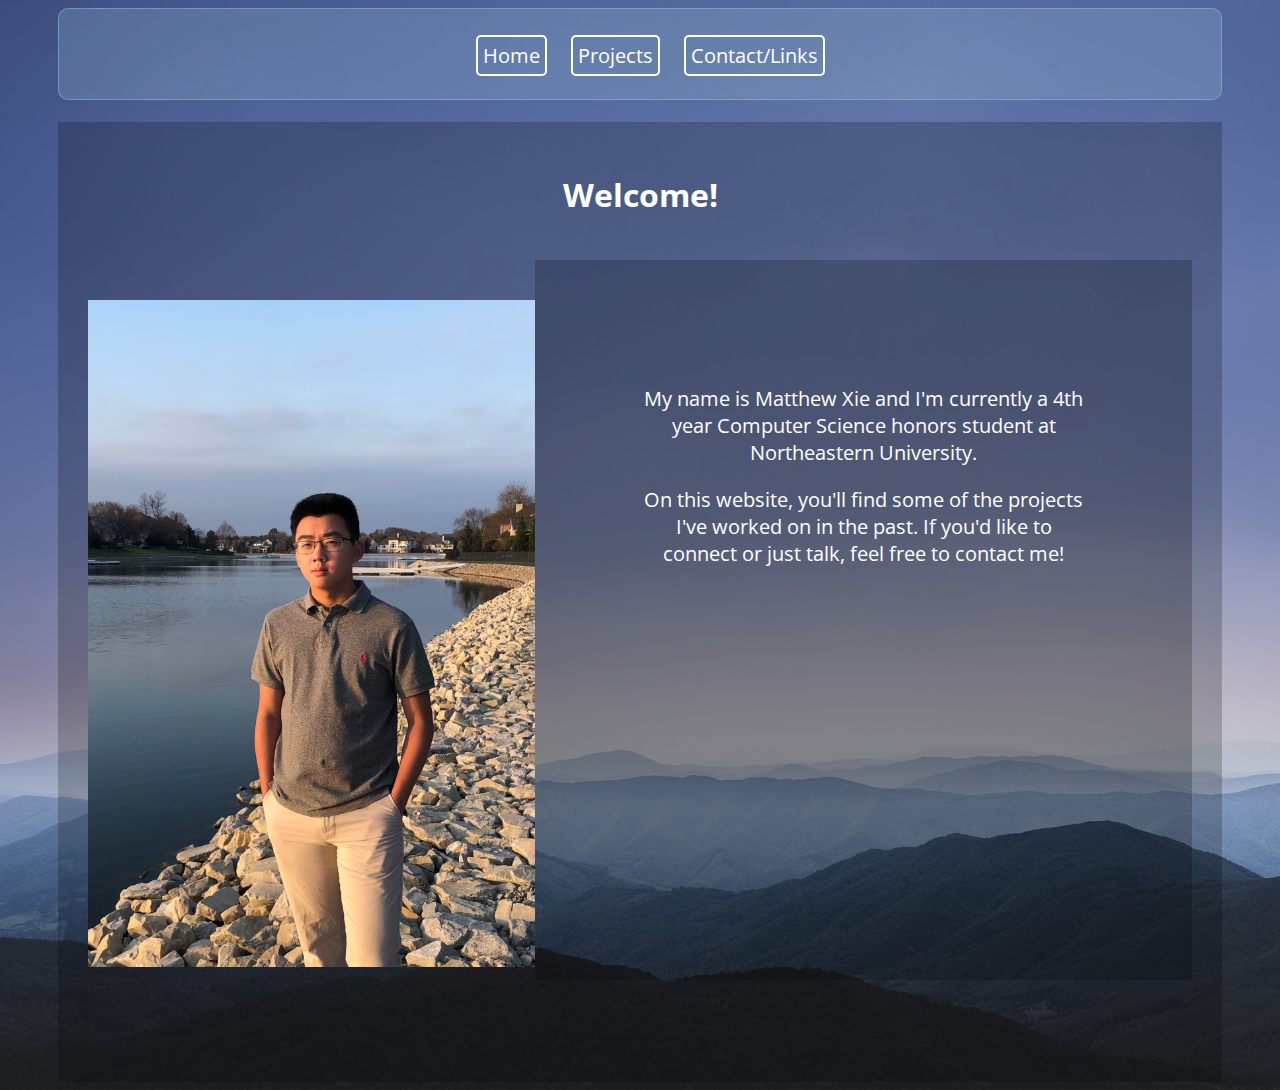
<file: index.html>
<!DOCTYPE html>

<html>
    <head>
        <title>Matthew Xie</title>
        <link rel="stylesheet" />
        <link rel="stylesheet" href="style.css" />
        <link rel="stylesheet" href="all.css" />
    </head>

    <body>
        <div class="topbox">
            <nav>
                <ul class="nobullet">
                    <li class="border"><a href="index.html">Home</a></li>
                    <li class="border"><a href="projects.html">Projects</a></li>
                    <li class="border">
                        <a href="contactlinks.html">Contact/Links</a>
                    </li>
                </ul>
            </nav>
        </div>

        <br />

        <div class="box">
            <h1>Welcome!</h1>

            <br />

            <div class="split">
                <div class="left"></div>

                <div id="first" class="right">
                    <p>
                        My name is Matthew Xie and I'm currently a 4th year
                        Computer Science honors student at Northeastern
                        University.
                    </p>
                    <p>
                        On this website, you'll find some of the projects I've
                        worked on in the past. If you'd like to connect or just
                        talk, feel free to contact me!
                    </p>
                </div>
            </div>
        </div>
    </body>
</html>
</file>
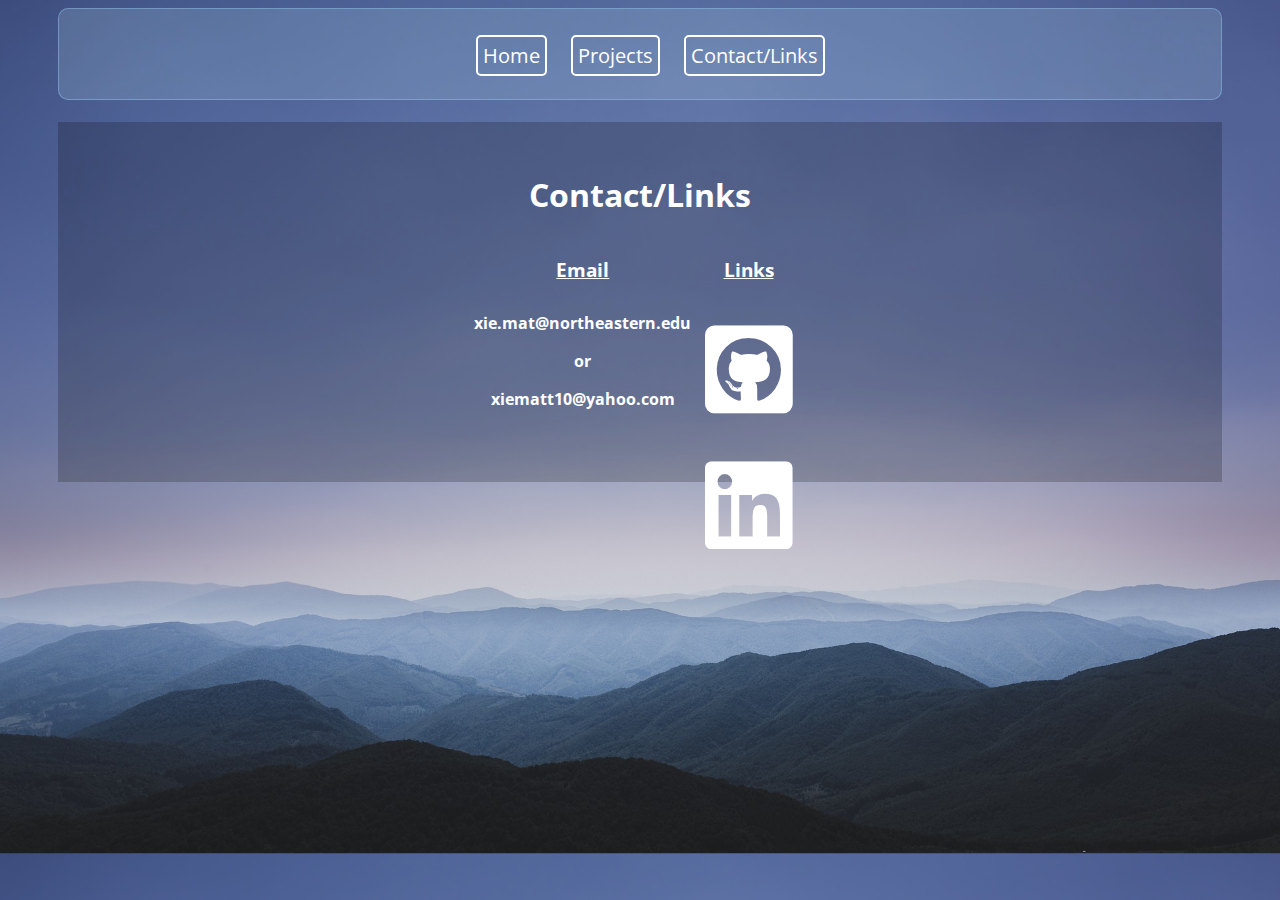
<file: contactlinks.html>
<!DOCTYPE html>

<html>
  <head>
    <title>Matthew Xie</title>
    <link
      href="https://fonts.googleapis.com/css2?family=Ubuntu:wght@300&display=swap"
      rel="stylesheet"
    />
    <link rel="stylesheet" href="style.css" />
    <link rel="stylesheet" href="all.css" />
  </head>

  <body>
    <div class="topbox">
      <nav>
        <ul class="nobullet">
          <li class="border"><a href="index.html">Home</a></li>
          <li class="border"><a href="projects.html">Projects</a></li>
          <li class="border"><a href="contactlinks.html">Contact/Links</a></li>
        </ul>
      </nav>
    </div>

    <br />

    <div class="smallbox">
      <h1>Contact/Links</h1>

      <div class="newsplit">
        <div class="links leftemail">
          <h3><u>Email</u></h3>

          <div class="littlespace">
            <p><b>xie.mat@northeastern.edu</b></p>
            <p><b>or</b></p>
            <p><b>xiematt10@yahoo.com</b></p>
          </div>
        </div>

        <div class="links rightlinks">
          <h3><u>Links</u></h3>
          <a class="icon" href="https://github.com/mxie18">
            <i class="fab fa-github-square"></i>
          </a>
          <a class="icon" href="https://www.linkedin.com/in/matthew-xie/">
            <i class="fab fa-linkedin"></i>
          </a>
        </div>
      </div>
    </div>
  </body>
</html>
</file>
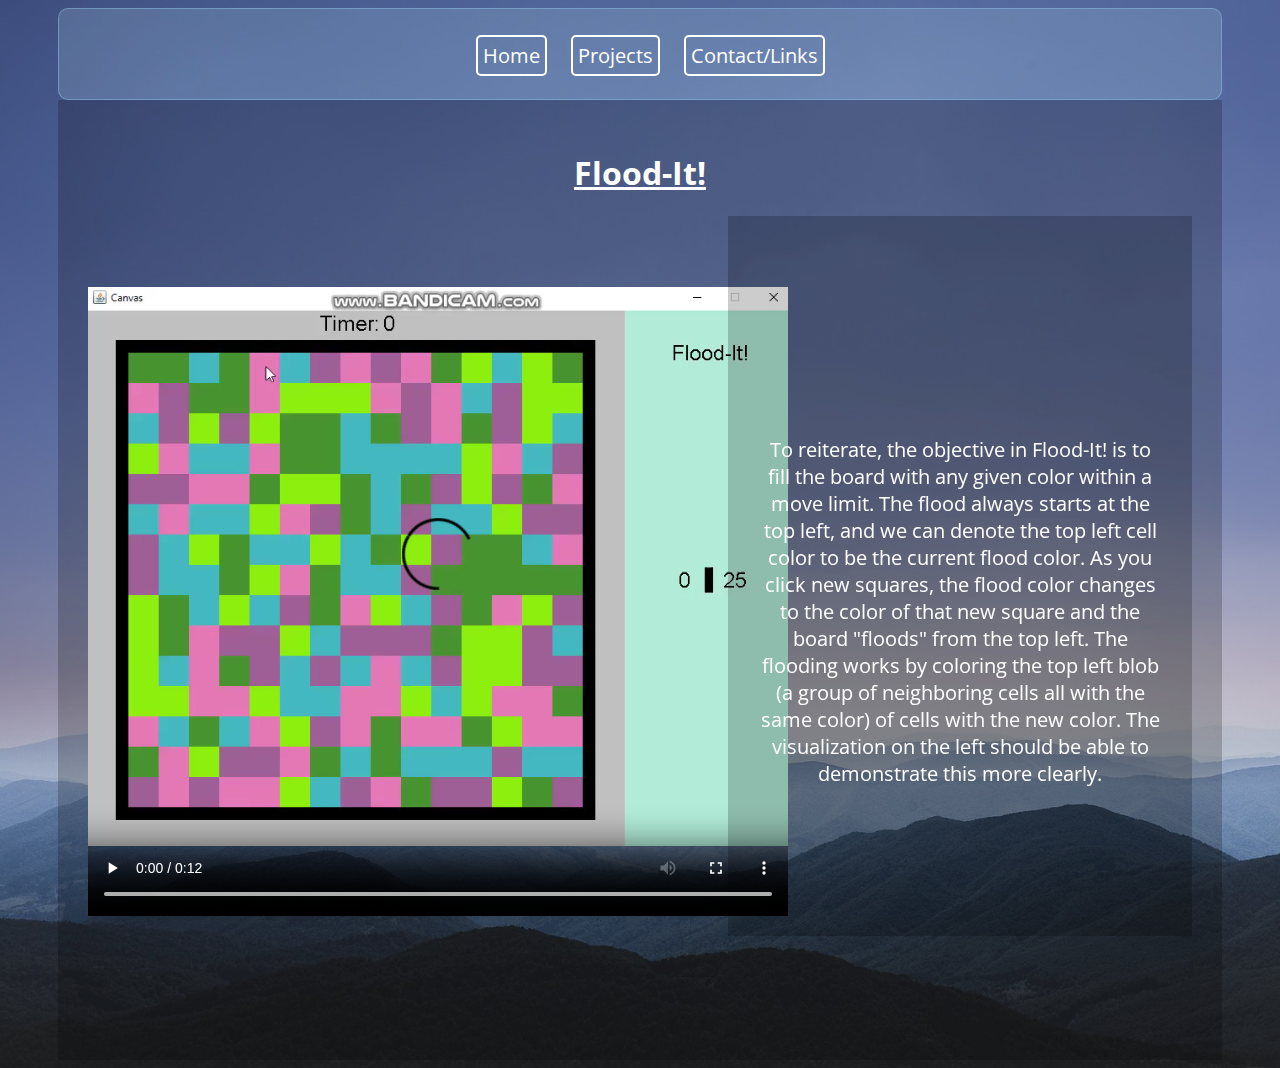
<file: floodit.html>
<!DOCTYPE html>

<html>
  <head>
    <title>Matthew Xie</title>
    <link
      href="https://fonts.googleapis.com/css2?family=Ubuntu:wght@300&display=swap"
      rel="stylesheet"
    />
    <link rel="stylesheet" href="style.css" />
  </head>

  <body>
    <div class="topbox">
      <nav>
        <ul class="nobullet">
          <li class="border"><a href="index.html">Home</a></li>
          <li class="border"><a href="projects.html">Projects</a></li>
          <li class="border"><a href="contactlinks.html">Contact/Links</a></li>
        </ul>
      </nav>
    </div>

    <div class="box">
      <h1><u>Flood-It!</u></h1>

      <div class="split">
        <div class="format">
          <video width="700" , height="700" controls>
            <source src="videos/floodit2.mp4" type="video/mp4" />
          </video>
        </div>

        <div id="second" class="right">
          <p>
            To reiterate, the objective in Flood-It! is to fill the board with
            any given color within a move limit. The flood always starts at the
            top left, and we can denote the top left cell color to be the
            current flood color. As you click new squares, the flood color
            changes to the color of that new square and the board "floods" from
            the top left. The flooding works by coloring the top left blob (a
            group of neighboring cells all with the same color) of cells with
            the new color. The visualization on the left should be able to
            demonstrate this more clearly.
          </p>
        </div>
      </div>
    </div>
  </body>
</html>
</file>
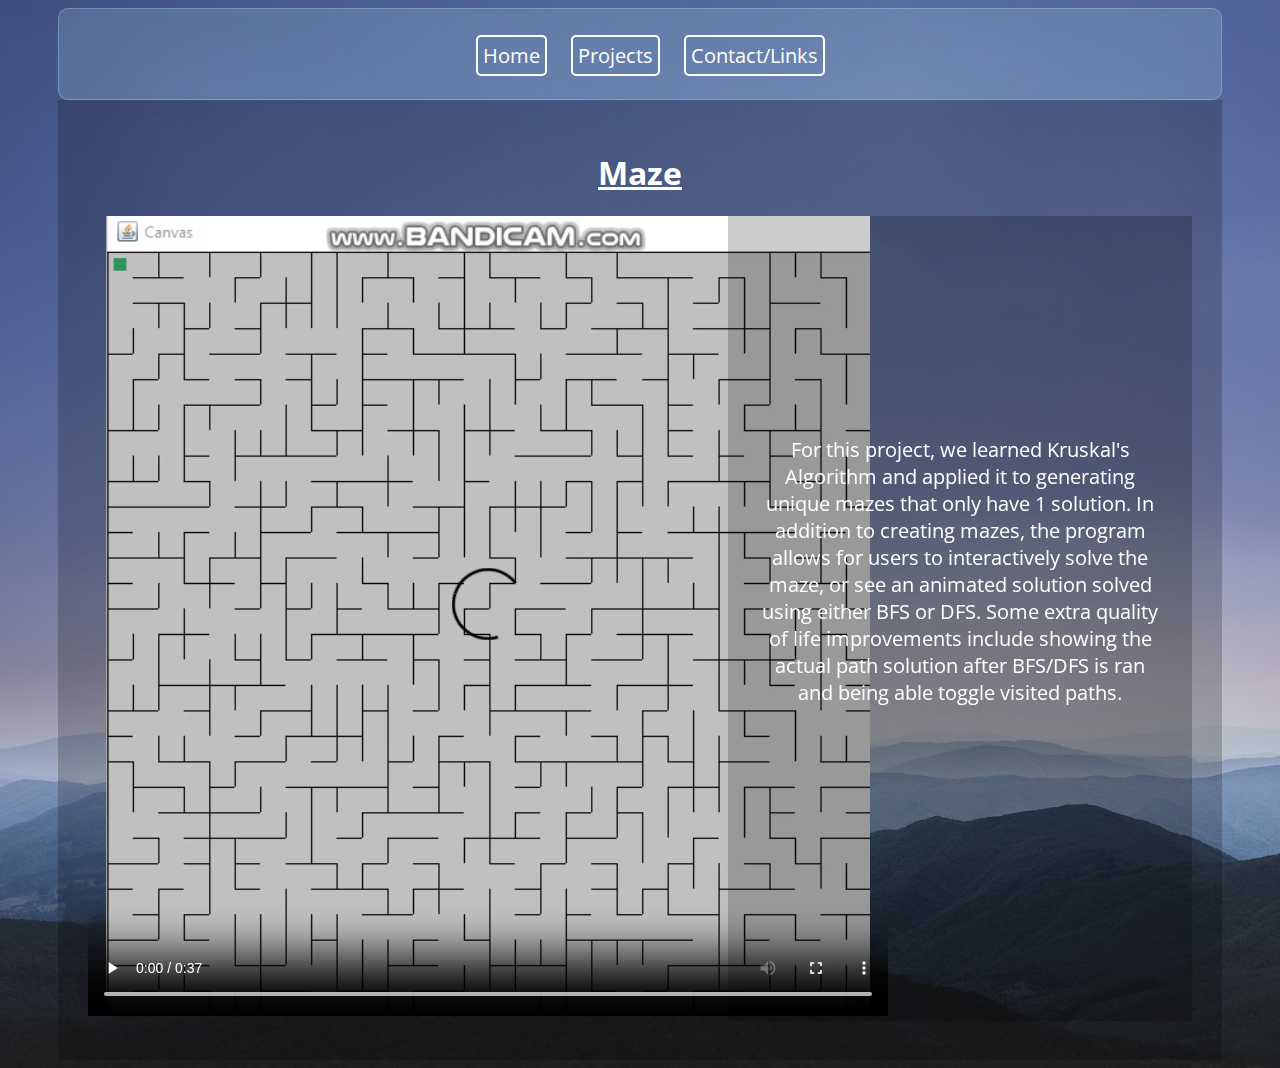
<file: maze.html>
<!DOCTYPE html>

<html>
  <head>
    <title>Matthew Xie</title>
    <link
      href="https://fonts.googleapis.com/css2?family=Ubuntu:wght@300&display=swap"
      rel="stylesheet"
    />
    <link rel="stylesheet" href="style.css" />
  </head>

  <body>
    <div class="topbox">
      <nav>
        <ul class="nobullet">
          <li class="border"><a href="index.html">Home</a></li>
          <li class="border"><a href="projects.html">Projects</a></li>
          <li class="border"><a href="contactlinks.html">Contact/Links</a></li>
        </ul>
      </nav>
    </div>

    <div class="box">
      <h1><u>Maze</u></h1>

      <div class="split">
        <div class="format">
          <video width="800" , height="800" controls>
            <source src="videos/maze.mp4" type="video/mp4" />
          </video>
        </div>

        <div id="second" class="right">
          <p>
            For this project, we learned Kruskal's Algorithm and applied it to
            generating unique mazes that only have 1 solution. In addition to
            creating mazes, the program allows for users to interactively solve
            the maze, or see an animated solution solved using either BFS or
            DFS. Some extra quality of life improvements include showing the
            actual path solution after BFS/DFS is ran and being able toggle
            visited paths.
          </p>
        </div>
      </div>
    </div>
  </body>
</html>
</file>
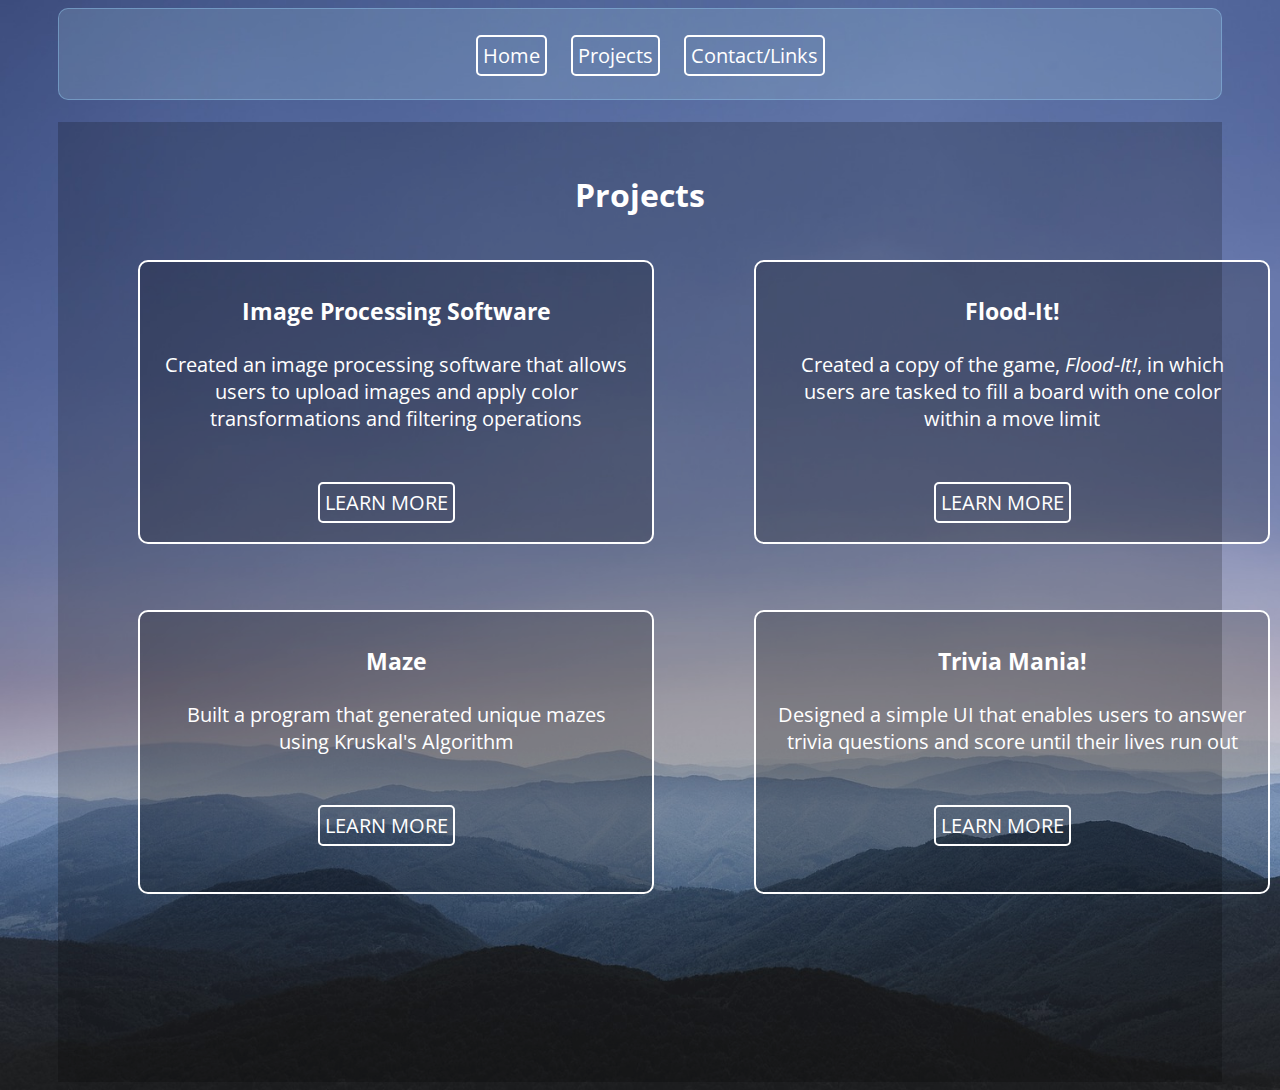
<file: projects.html>
<!DOCTYPE html>

<html>
  <head>
    <title>Matthew Xie</title>
    <link
      href="https://fonts.googleapis.com/css2?family=Ubuntu:wght@300&display=swap"
      rel="stylesheet"
    />
    <link rel="stylesheet" href="style.css" />
  </head>

  <body>
    <div class="topbox">
      <nav>
        <ul class="nobullet">
          <li class="border"><a href="index.html">Home</a></li>
          <li class="border"><a href="projects.html">Projects</a></li>
          <li class="border"><a href="contactlinks.html">Contact/Links</a></li>
        </ul>
      </nav>
    </div>

    <br />

    <div class="box">
      <h1>Projects</h1>

      <br />
      <div class="newsplit">
        <a href="photoshop.html">
          <div class="project">
            <h3>Image Processing Software</h3>
            <p class="description">
              Created an image processing software that allows users to upload
              images and apply color transformations and filtering operations
            </p>
            <p class="border">LEARN MORE</p>
          </div>
        </a>

        <a href="floodit.html">
          <div class="project">
            <h3>Flood-It!</h3>

            <p class="description">
              Created a copy of the game, <i>Flood-It!</i>, in which users are
              tasked to fill a board with one color within a move limit
            </p>
            <p class="border">LEARN MORE</p>
          </div>
        </a>
      </div>

      <br />
      <br />
      <br />

      <div class="newsplit">
        <a href="maze.html">
          <div class="project">
            <h3>Maze</h3>

            <p class="description">
              Built a program that generated unique mazes using Kruskal's
              Algorithm
            </p>
            <p class="border">LEARN MORE</p>
          </div>
        </a>

        <a href="trivia.html">
          <div class="project">
            <h3>Trivia Mania!</h3>

            <p class="description">
              Designed a simple UI that enables users to answer trivia questions
              and score until their lives run out
            </p>

            <p class="border">LEARN MORE</p>
          </div>
        </a>
      </div>
    </div>
  </body>
</html>
</file>
<file: style.css>
@import url("https://fonts.googleapis.com/css2?family=Open+Sans&display=swap");

h1,
h2,
h3,
h4,
h5,
h6,
p {
  color: white;
  text-align: center;
}

body {
  background-image: url("images/mountains-g029cfdfbd_1920.jpg");
  background-size: cover;
  font-family: "Open Sans", sans-serif;
}

.bullet {
  text-align: left;
}

.description {
  color: white;
  padding-right: 20px;
  padding-left: 20px;
  padding-bottom: 10px;
}

.littlespace {
  margin-top: 30px;
}

.project {
  padding-top: 10px;
  width: 40vw;
  background: rgba(0, 0, 0, 0.2);
  border-style: solid;
  border-color: white;
  border-width: 2px;
  margin-left: 50px;
  margin-right: 50px;
  border-radius: 10px;
  text-align: center;
  height: 30vh;
}

.topbox {
  border-style: solid;
  border-color: rgba(139, 192, 232, 0.5);
  background: rgba(173, 216, 230, 0.2);
  margin-left: 50px;
  margin-right: 50px;
  border-width: 1px;
  border-radius: 10px;
  height: 90px;
}

.links {
  width: 50%;
  text-align: center;
}

.leftemail {
  padding-left: 35%;
}

.rightlinks {
  padding-right: 35%;
}

.smallbox {
  height: 300px;
  background: rgba(0, 0, 0, 0.2);
  padding: 30px;
  margin-left: 50px;
  margin-right: 50px;
}

.box {
  text-align: center;
  margin-left: 50px;
  margin-right: 50px;
  height: 900px;
  background: rgba(0, 0, 0, 0.2);
  text-align: center;
  padding: 30px;
}

.longbox {
  text-align: center;
  margin-left: 50px;
  margin-right: 50px;
  height: 1800px;
  background: rgba(0, 0, 0, 0.2);
  text-align: center;
  padding: 30px;
}

.split {
  min-height: 80vh;
  display: flex;
}

.newsplit {
  min-height: 10vh;
  display: flex;
}

.left {
  width: 50vw;
  background-image: url("images/IMG_0302.jpg");
  background-repeat: no-repeat;
  background-size: 500px;
  text-align: center;
  background-position-x: center;
  background-position-y: 40px;
}

.loadedimg {
  width: 50vw;
  background-image: url("images/ImageLoaded.png");
  background-repeat: no-repeat;
  background-size: 800px;
  text-align: center;
  background-position-x: center;
  background-position-y: 40px;
}

.triviaimg {
  width: 50vw;
  background-image: url("images/triviaimage.png");
  background-repeat: no-repeat;
  background-size: 700px;
  text-align: center;
  background-position-x: center;
  background-position-y: center;
}

.format {
  width: 50vw;
  background-repeat: no-repeat;
  text-align: center;
  background-position-x: center;
  background-position-y: 40px;
}

#first {
  padding: 105px;
}

#second {
  padding-top: 200px;
}

.right {
  width: 50vw;
  font-size: 20px;
  background: rgba(0, 0, 0, 0.2);
  text-align: center;
  padding-right: 30px;
  padding-bottom: 30px;
  padding-left: 30px;
}

.nobullet {
  display: inline-block;
  list-style: none;
}

.learnmore {
  margin-left: 20vw;
  margin-top: 5vw;
}

.border {
  display: inline-block;
  margin-right: 20px;
  border-style: solid;
  border-color: white;
  border-width: 2px;
  border-radius: 5px;
  padding: 5px;
}

nav {
  text-align: center;
  margin: 10px;
}

a {
  text-decoration: none;
  color: white;
  font-size: 20px;
}

.icon {
  font-size: 100px;
}
</file>
